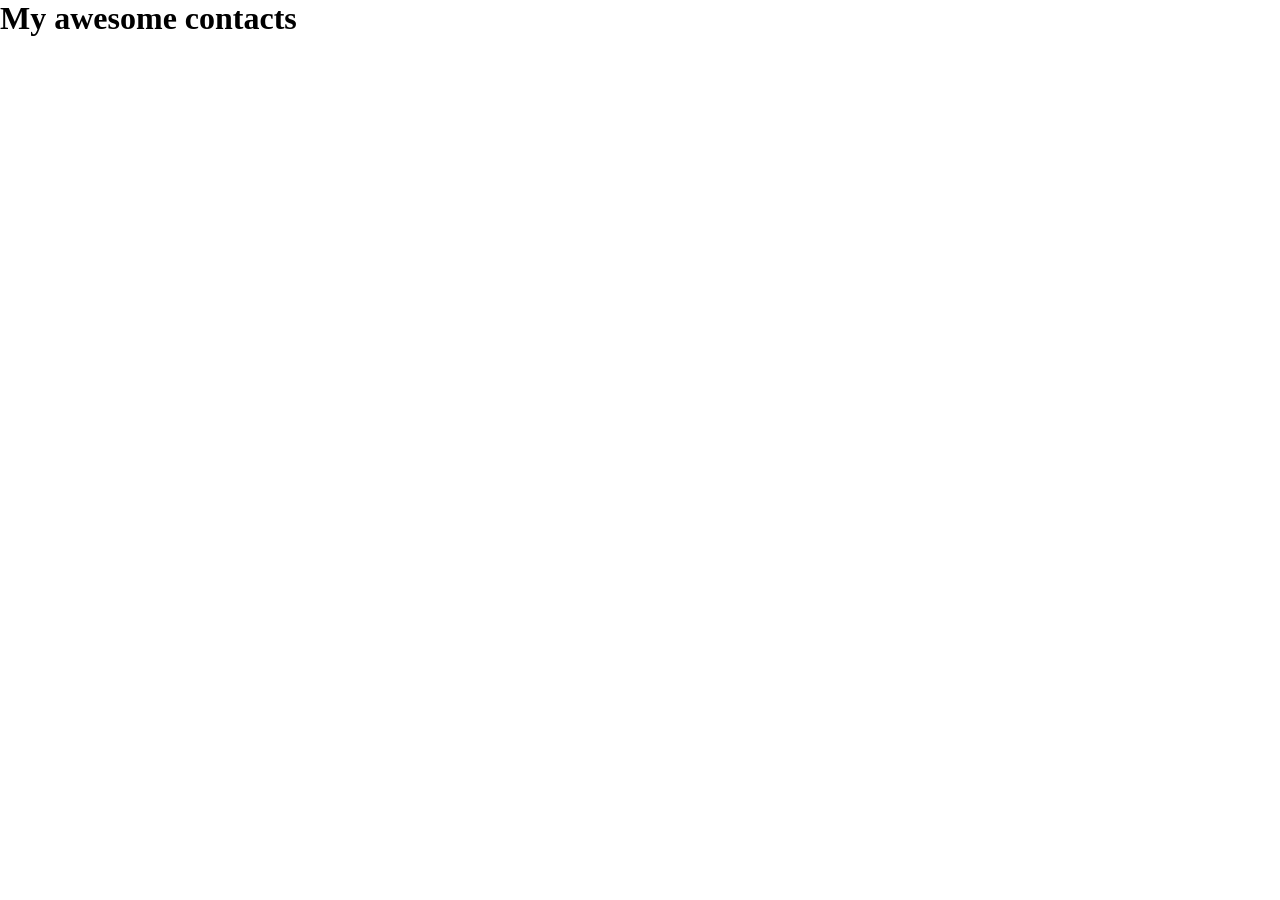
<file: 02_ajax/index.html>
<!DOCTYPE html>
<html lang="en">
<head>
  <meta charset="UTF-8">
  <meta name="viewport" content="width=device-width, initial-scale=1.0">
  <title>Request for API</title>
  <link rel="stylesheet" href="style.css">
  <script src="code.js" defer></script>
</head>
<body>
  <h1>My awesome contacts</h1>
  <div class="container">

  </div>

</body>
</html>
</file>
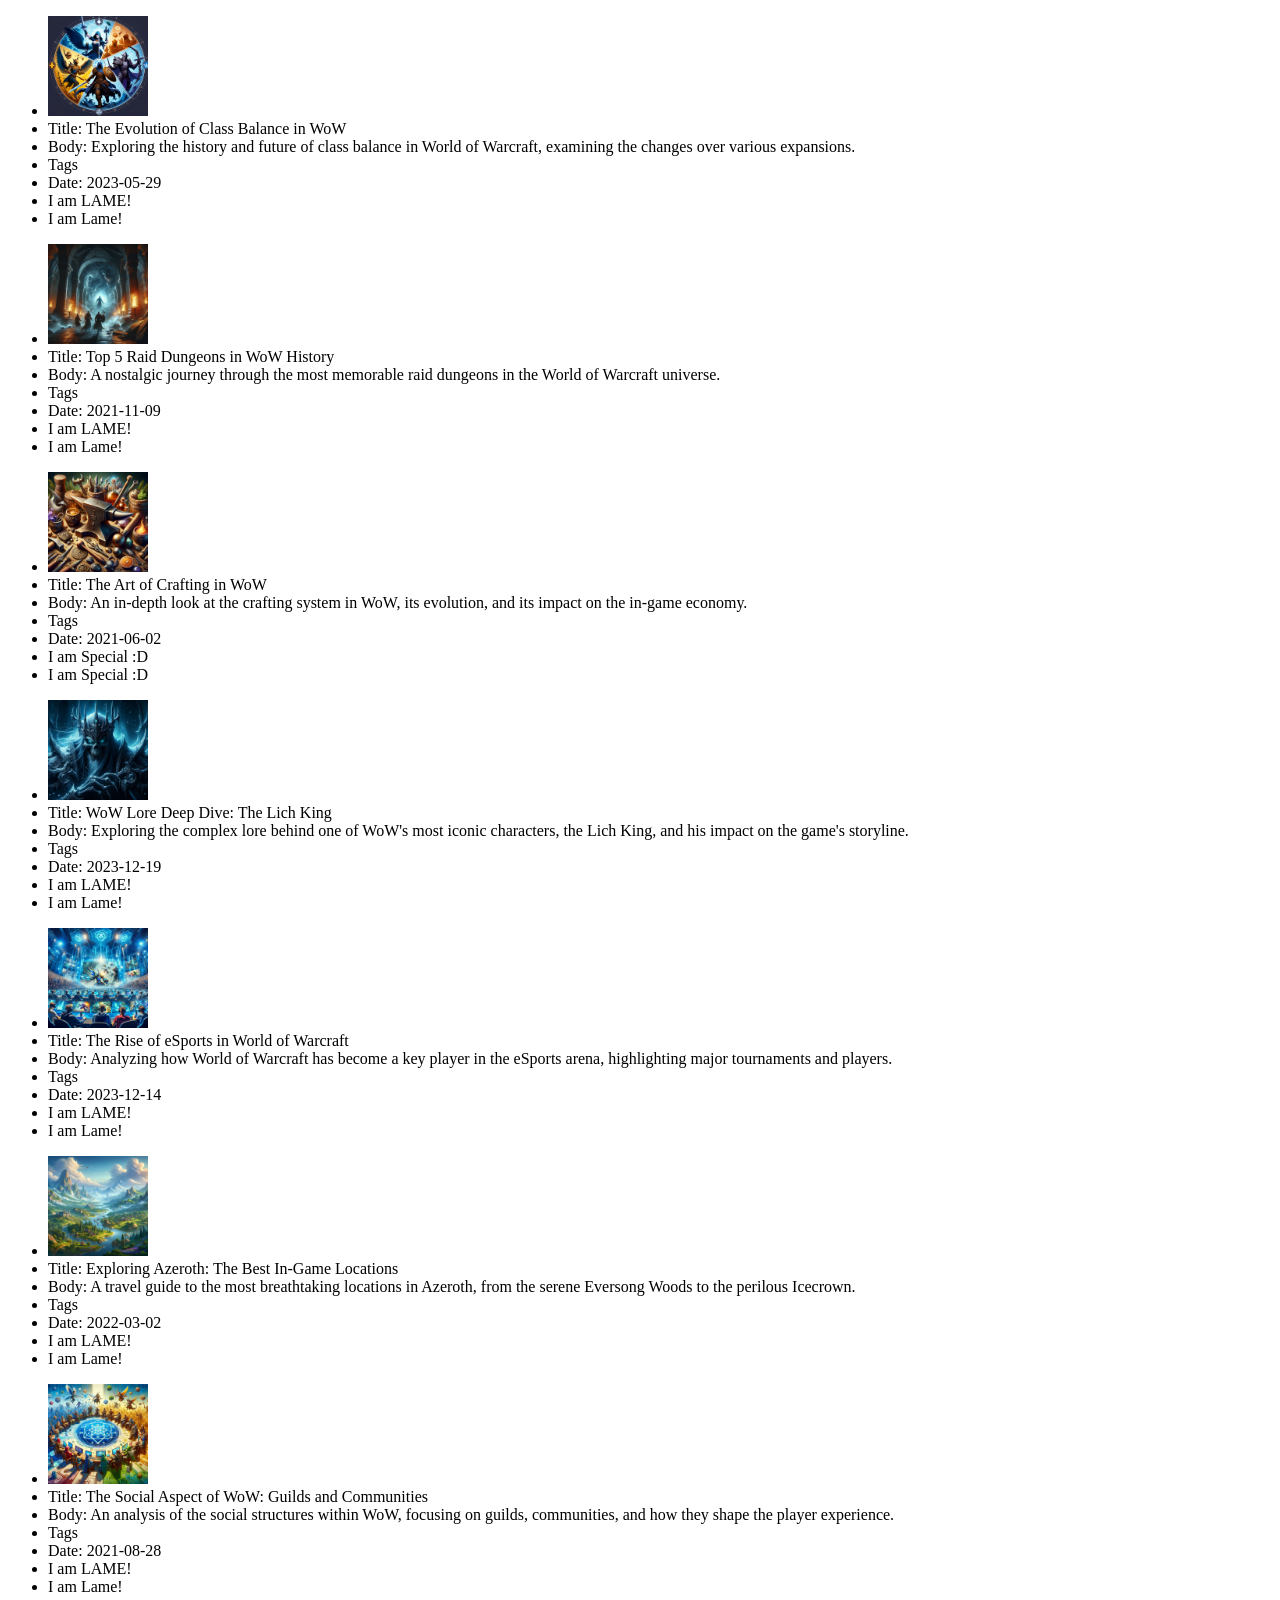
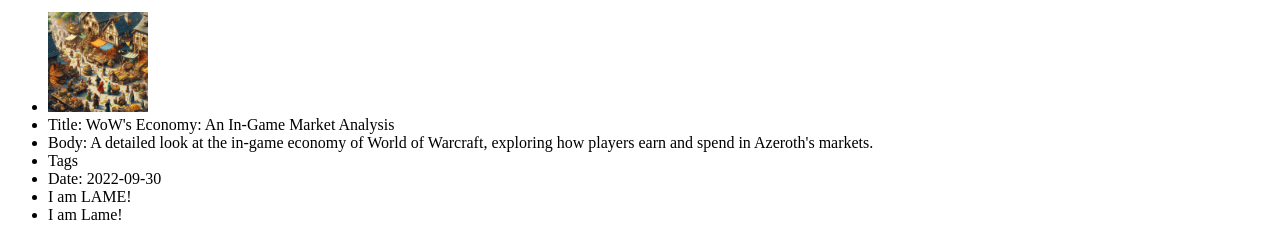
<file: 04_blog_posts/index.html>
<!DOCTYPE html>
<html lang="en">
<head>
  <meta charset="UTF-8">
  <meta name="viewport" content="width=device-width, initial-scale=1.0">
  <title>Blog</title>
  <script src="js/code.js" defer></script>
</head>
<body>
  <div class="container">

  </div>
</body>
</html>
</file>
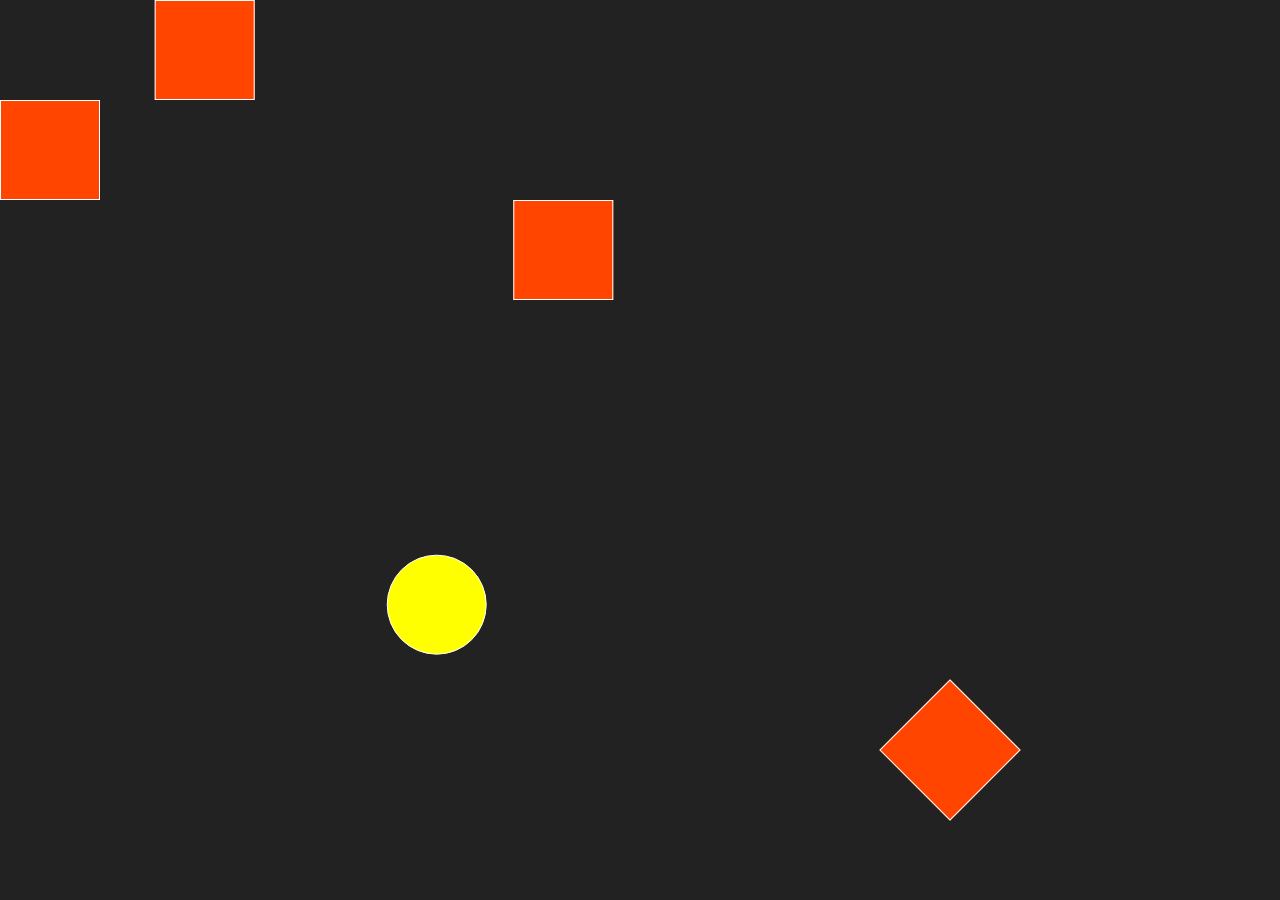
<file: 09_gsap/index.html>
<!DOCTYPE html>
<html lang="en">
<head>
  <meta charset="UTF-8">
  <meta name="viewport" content="width=device-width, initial-scale=1.0">
  <title>GSAP Basics</title>
  <link rel="stylesheet" href="style.css">
  <script src="https://cdnjs.cloudflare.com/ajax/libs/gsap/3.12.5/gsap.min.js"></script>
  <script src="animation.js" defer></script>
</head>
<body>
  <div class="square first"></div>
  <div class="square second"></div>
  <div class="square third"></div>
  <div class="square fourth"></div>
  <div class="circle square"></div>
</body>
</html>
</file>
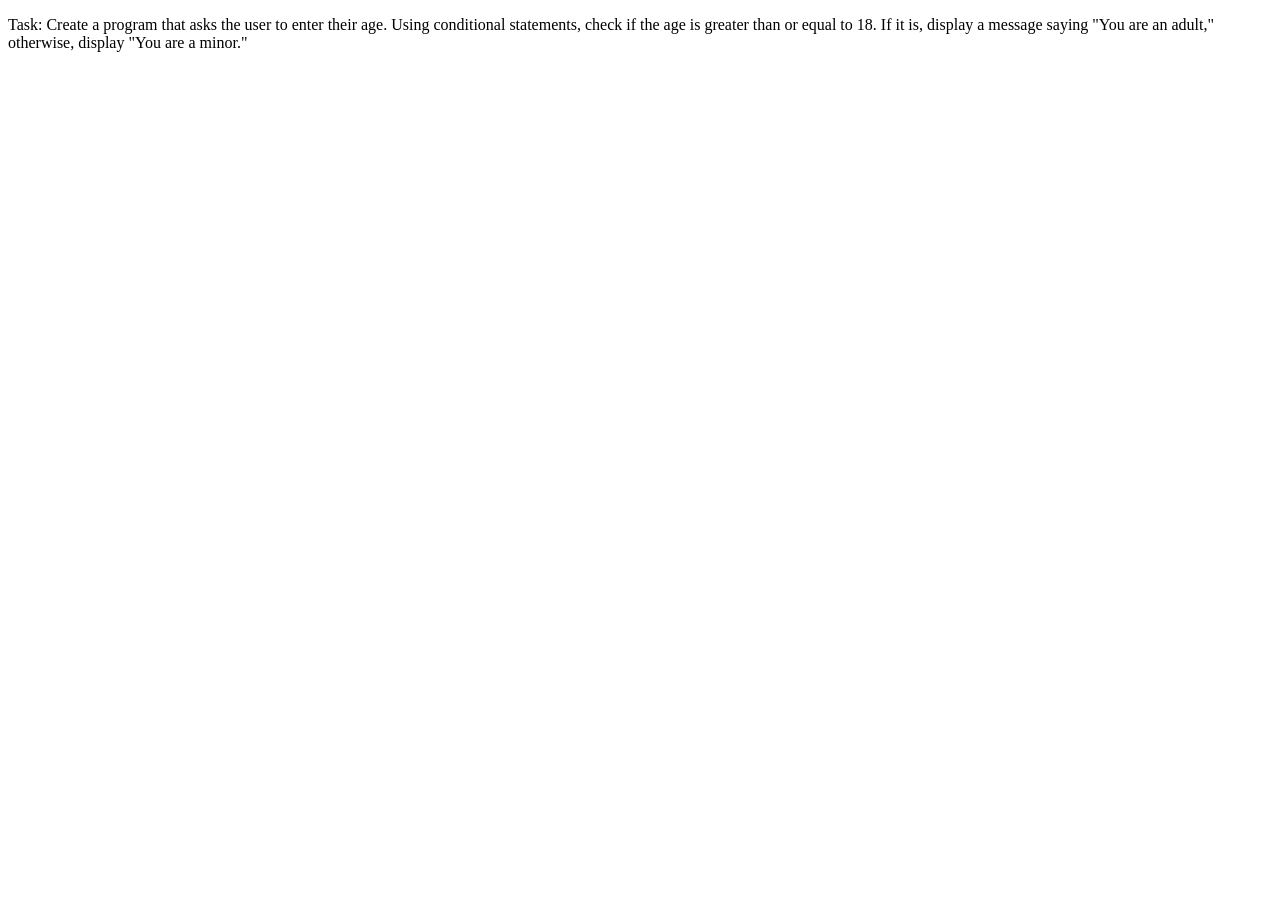
<file: 01_tests/01_Beginner_Solutions/04/index.html>
<!DOCTYPE html>
<html lang="en">
<head>
  <meta charset="UTF-8">
  <meta name="viewport" content="width=device-width, initial-scale=1.0">
  <title>Check Age</title>
</head>
<body>
  <p>Task: Create a program that asks the user to enter their age. Using conditional statements, check if the age is greater than or equal to 18. If it is, display a message saying "You are an adult," otherwise, display "You are a minor."</p>
  <script src="code.js"></script>
</body>
</html>
</file>
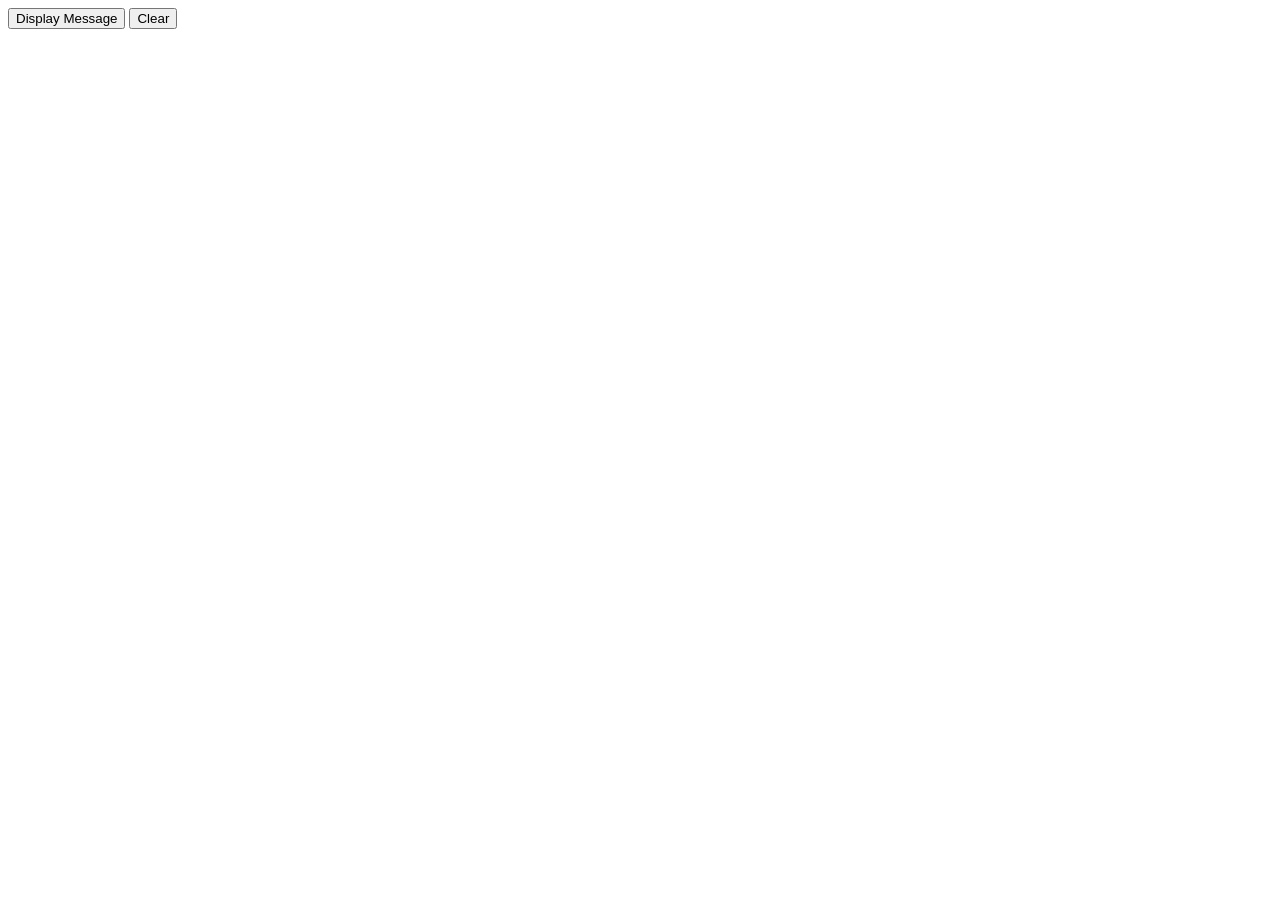
<file: 01_tests/01_Beginner_Solutions/05/index.html>
<!DOCTYPE html>
<html lang="en">
<head>
  <meta charset="UTF-8">
  <meta name="viewport" content="width=device-width, initial-scale=1.0">
  <title>Hello World</title>
  <script defer src="code.js"></script>
</head>
<body>
  <button class="display">Display Message</button>
  <button class="clear">Clear</button>
  <p class="message"></p>
</body>
</html>
</file>
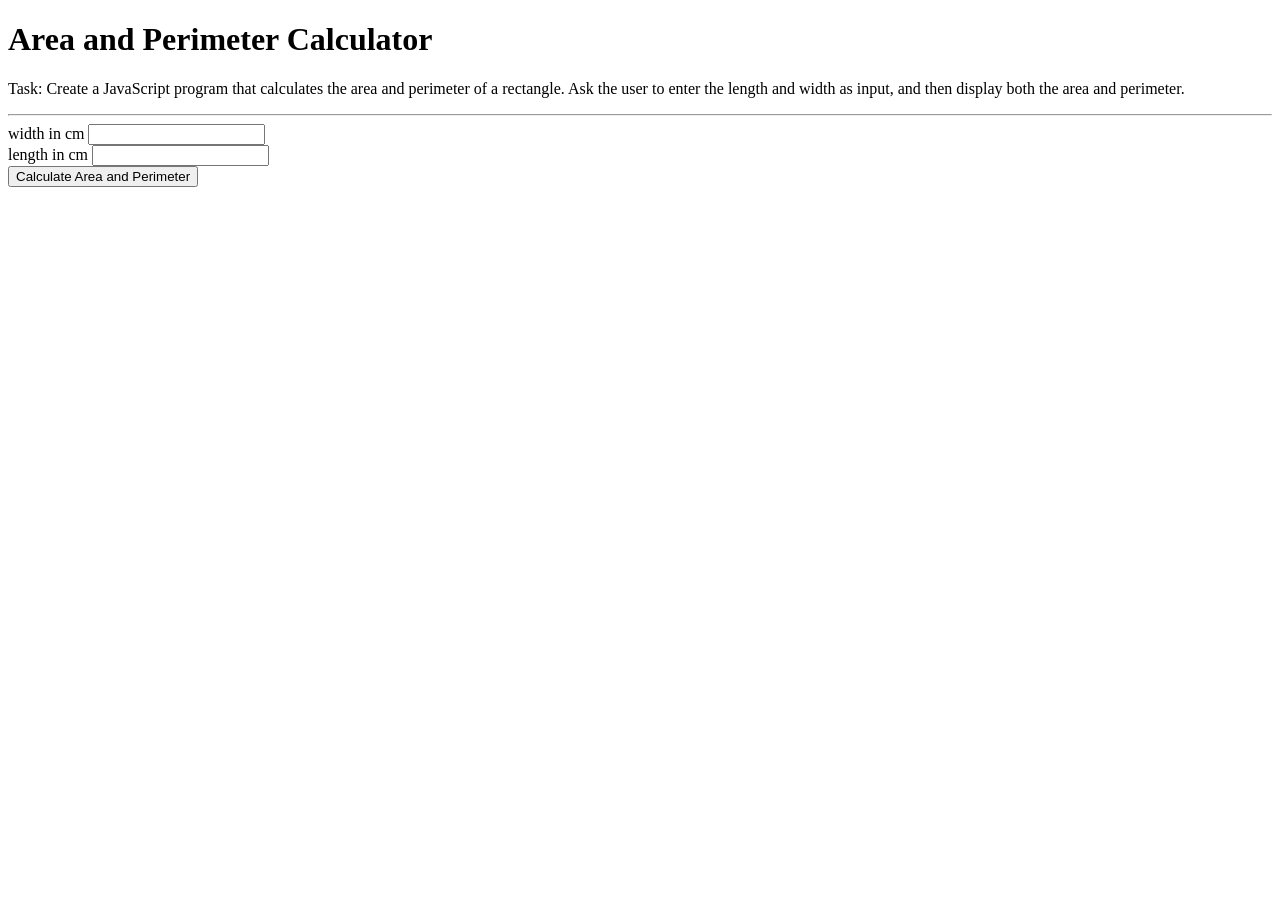
<file: 01_tests/02_Intermediate_Solutions/01/index.html>
<!DOCTYPE html>
<html lang="en">
<head>
  <meta charset="UTF-8">
  <meta name="viewport" content="width=device-width, initial-scale=1.0">
  <title>Area and Perimeter</title>
  <script src="code.js" defer></script>
</head>
<body>
  <h1>Area and Perimeter Calculator</h1>
  <p>Task: Create a JavaScript program that calculates the area and perimeter of a rectangle. Ask the user to enter the length and width as input, and then display both the area and perimeter.</p>
  <hr>
  <form class="userInputs">
    <label for="width">width in cm</label>
    <input id="width" type="number"><br>
    <label for="length">length in cm</label>
    <input id="length" type="number"><br>
    <button class="calculate" type="submit">Calculate Area and Perimeter</button>
  </form>
  <p class="result"></p>
</body>
</html>
</file>
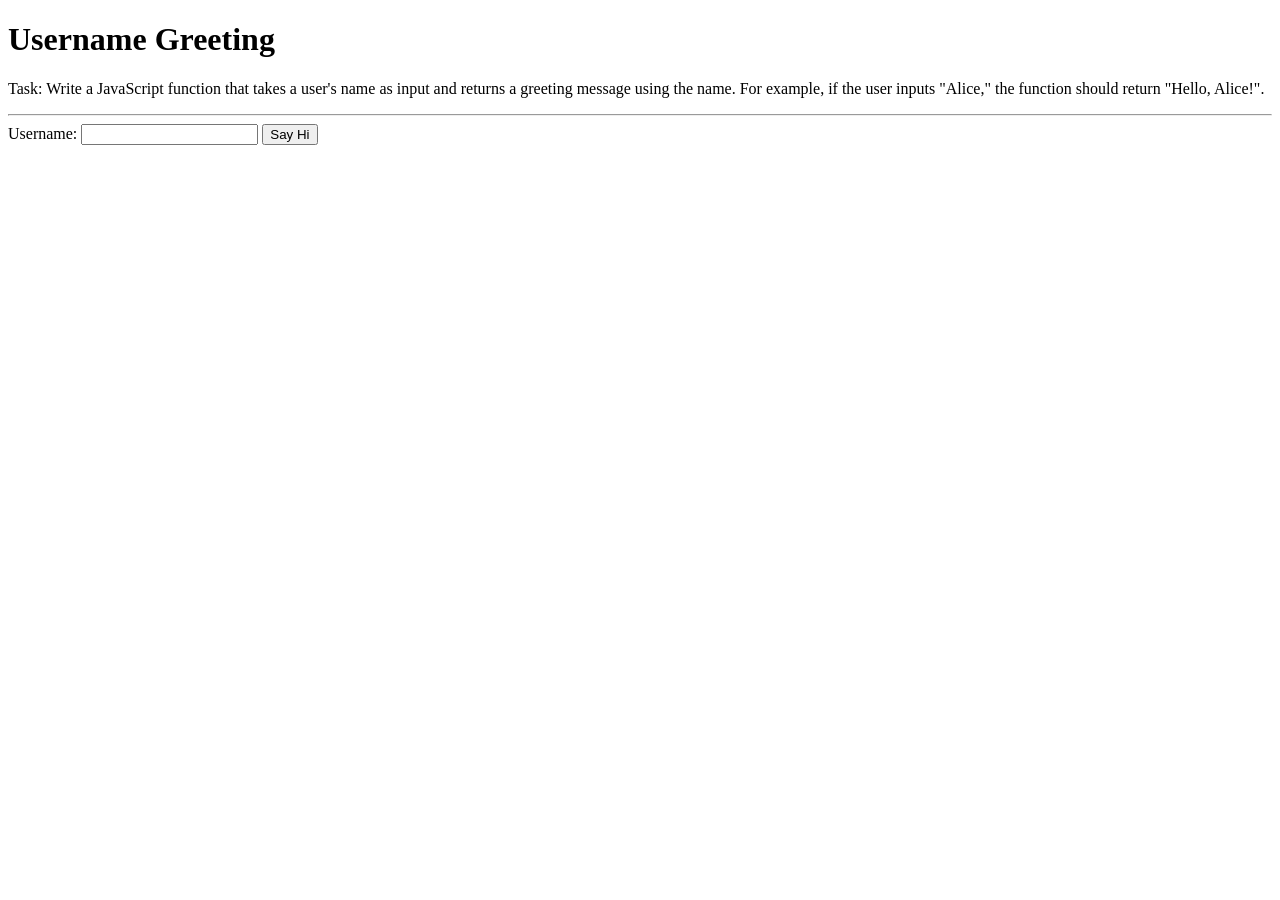
<file: 01_tests/02_Intermediate_Solutions/03/index.html>
<!DOCTYPE html>
<html lang="en">
<head>
  <meta charset="UTF-8">
  <meta name="viewport" content="width=device-width, initial-scale=1.0">
  <title>Username Greeting</title>
  <script src="code.js" defer></script>
</head>
<body>
  <h1>Username Greeting</h1>
  <p>Task: Write a JavaScript function that takes a user's name as input and returns a greeting message using the name. For example, if the user inputs "Alice," the function should return "Hello, Alice!".</p>
  <hr>
  <form class="userInput">
    <label for="username">Username:</label>
    <input type="text" name="username" id="username">
    <button type="submit" class="send">Say Hi</button>
  </form>
  <div class="result"></div>
</body>
</html>
</file>
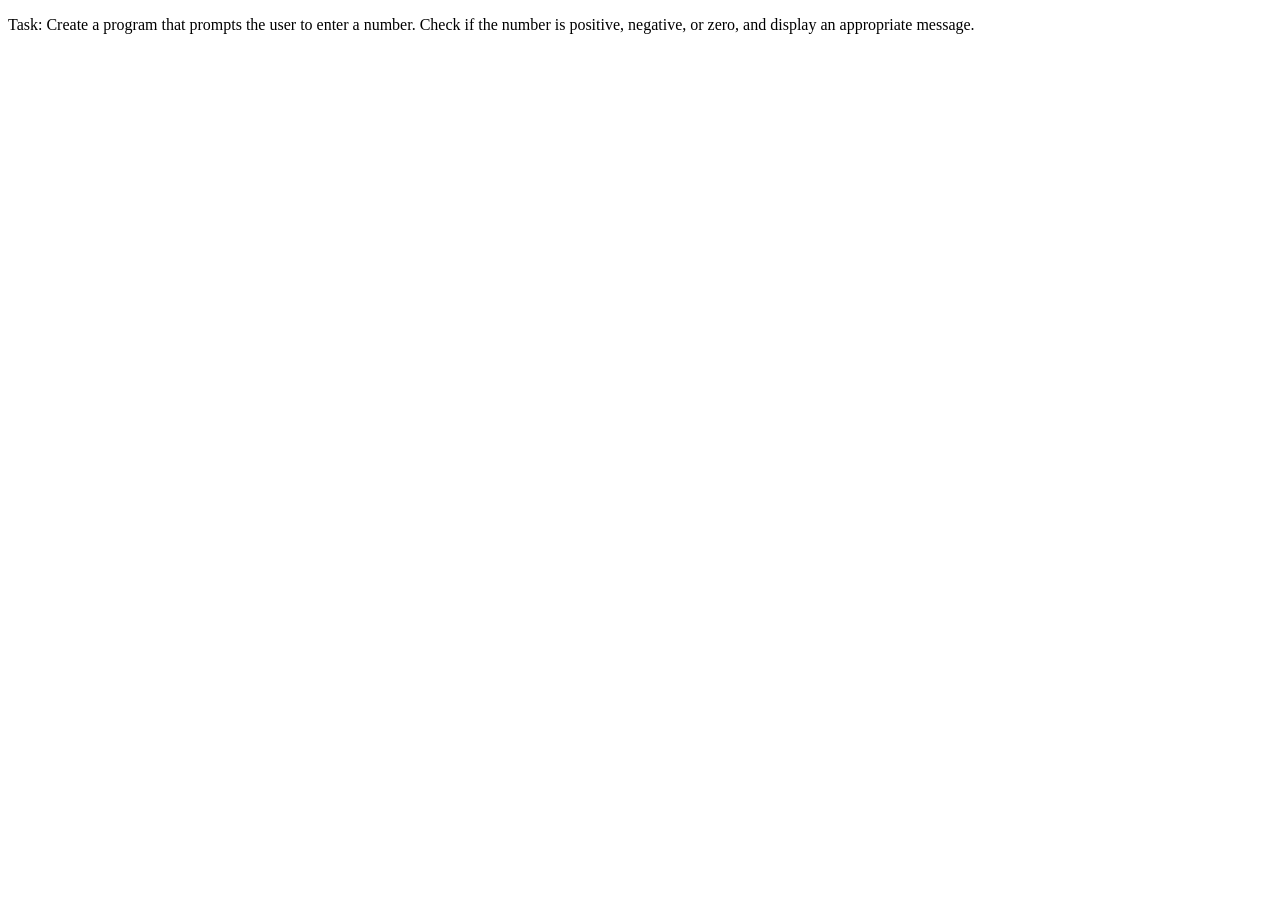
<file: 01_tests/02_Intermediate_Solutions/04/index.html>
<!DOCTYPE html>
<html lang="en">
<head>
  <meta charset="UTF-8">
  <meta name="viewport" content="width=device-width, initial-scale=1.0">
  <title>Number Check</title>
</head>
<body>
  <p>Task: Create a program that prompts the user to enter a number. Check if the number is positive, negative, or zero, and display an appropriate message.</p>
  <script src="code.js"></script>
</body>
</html>
</file>
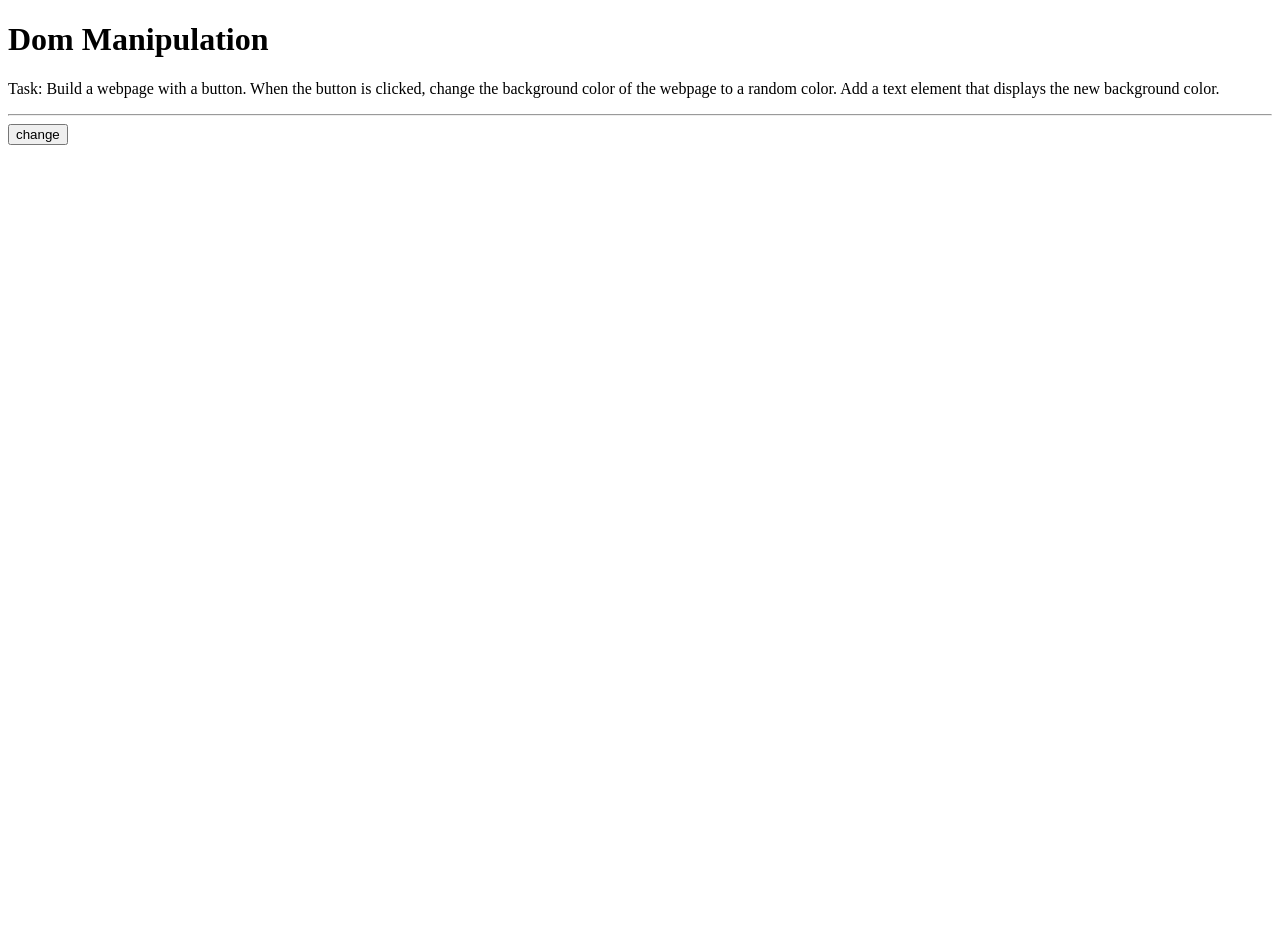
<file: 01_tests/02_Intermediate_Solutions/05/index.html>
<!DOCTYPE html>
<html lang="en">
<head>
  <meta charset="UTF-8">
  <meta name="viewport" content="width=device-width, initial-scale=1.0">
  <title>Dom Manipulation</title>
  <script src="code.js" defer></script>
  <style>
    body {
      min-height: 100vh;
    }
  </style>
</head>
<body>
  <h1>Dom Manipulation</h1>
  <p>Task: Build a webpage with a button. When the button is clicked, change the background color of the webpage to a random color. Add a text element that displays the new background color.</p>
  <hr>
  <button class="change">change</button>
  <p class="color"></p>
</body>
</html>
</file>
<file: 02_ajax/style.css>
/* Small Reset */
*::before, *::after, * {
  box-sizing: border-box;
  margin: 0;
  padding: 0;
}

.container {
  display: flex;
  flex-wrap: wrap;
  gap: 1rem;
}

.profile-picture {
  width: 150px;
  height: auto;
}
</file>
<file: 09_gsap/style.css>
/* Small Reset */
*::before, *::after, * {
  box-sizing: border-box;
  margin: 0;
  padding: 0;
}

body {
  background: #222;
}

.square {
  background: orangered;
  width: 100px;
  height: 100px;
  border: solid 1px white;
}

.circle {
  border-radius: 50%;
  background-color: yellow;
}
</file>
